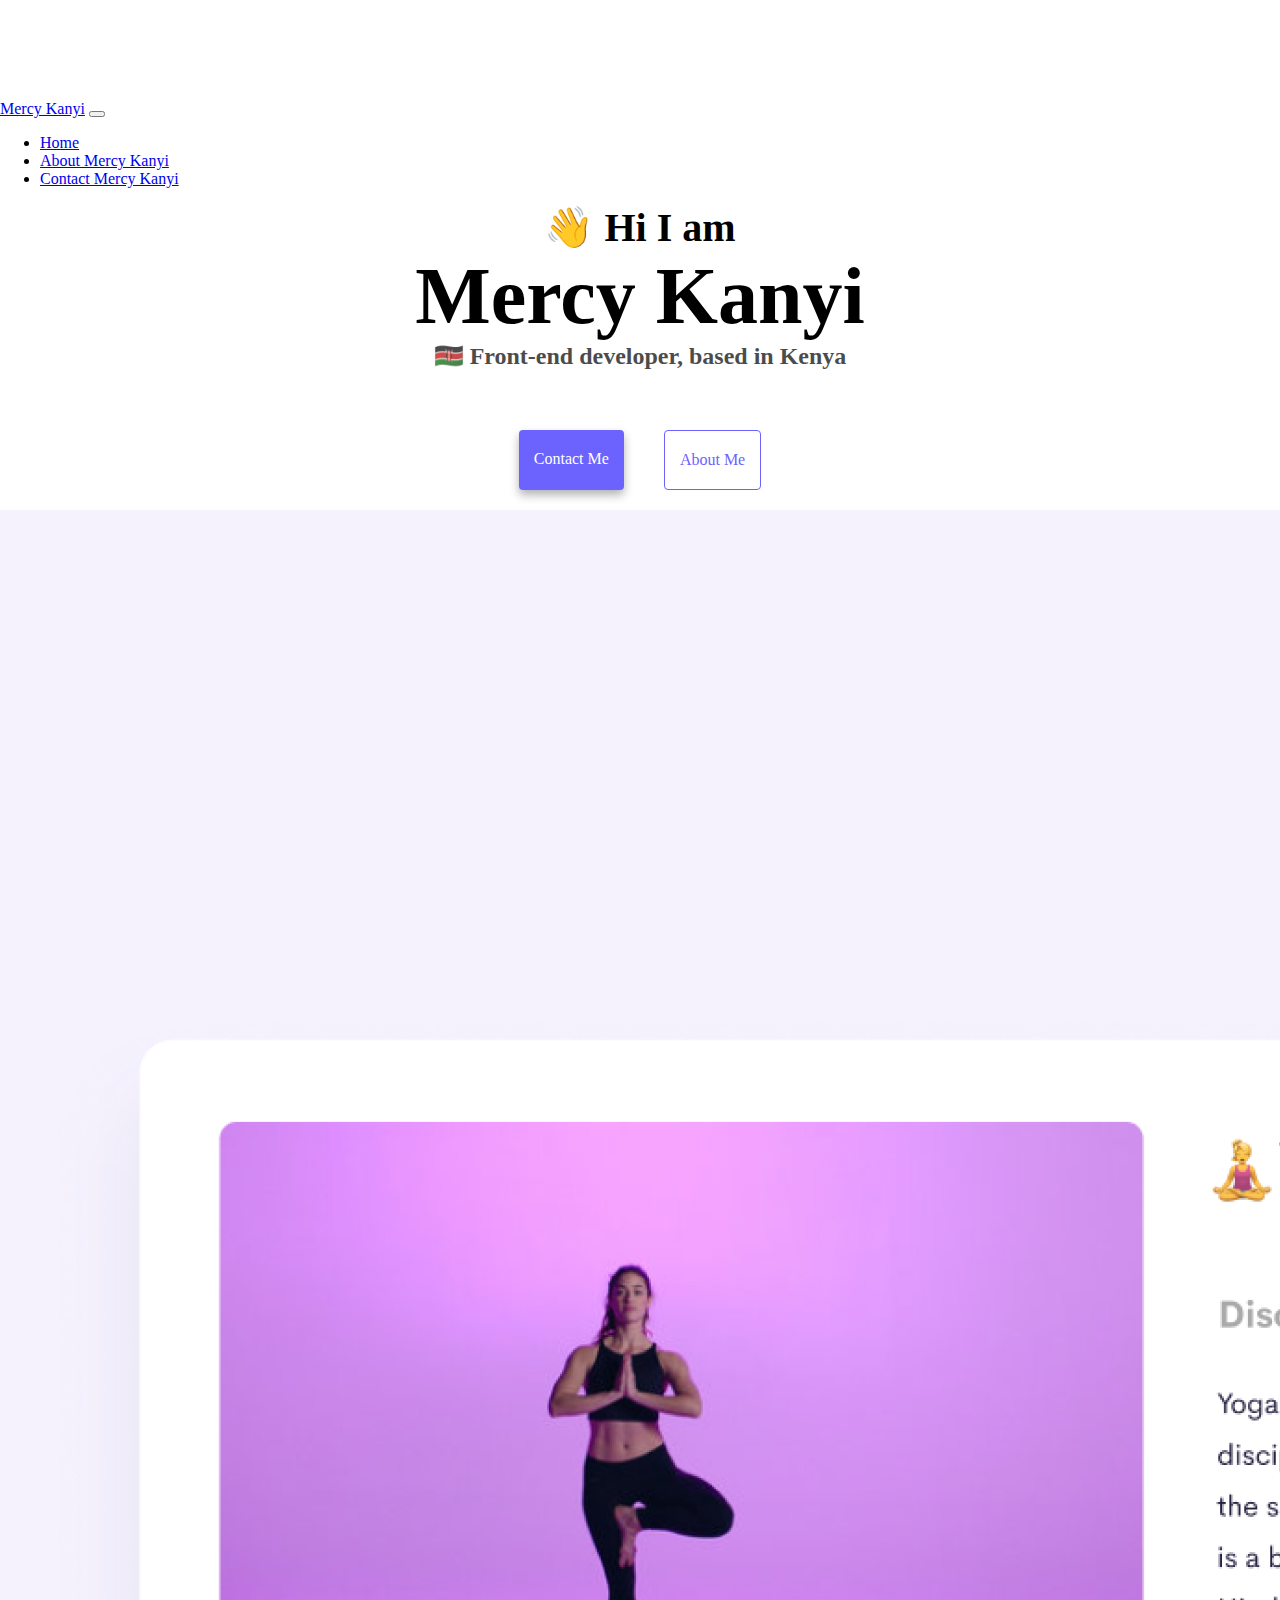
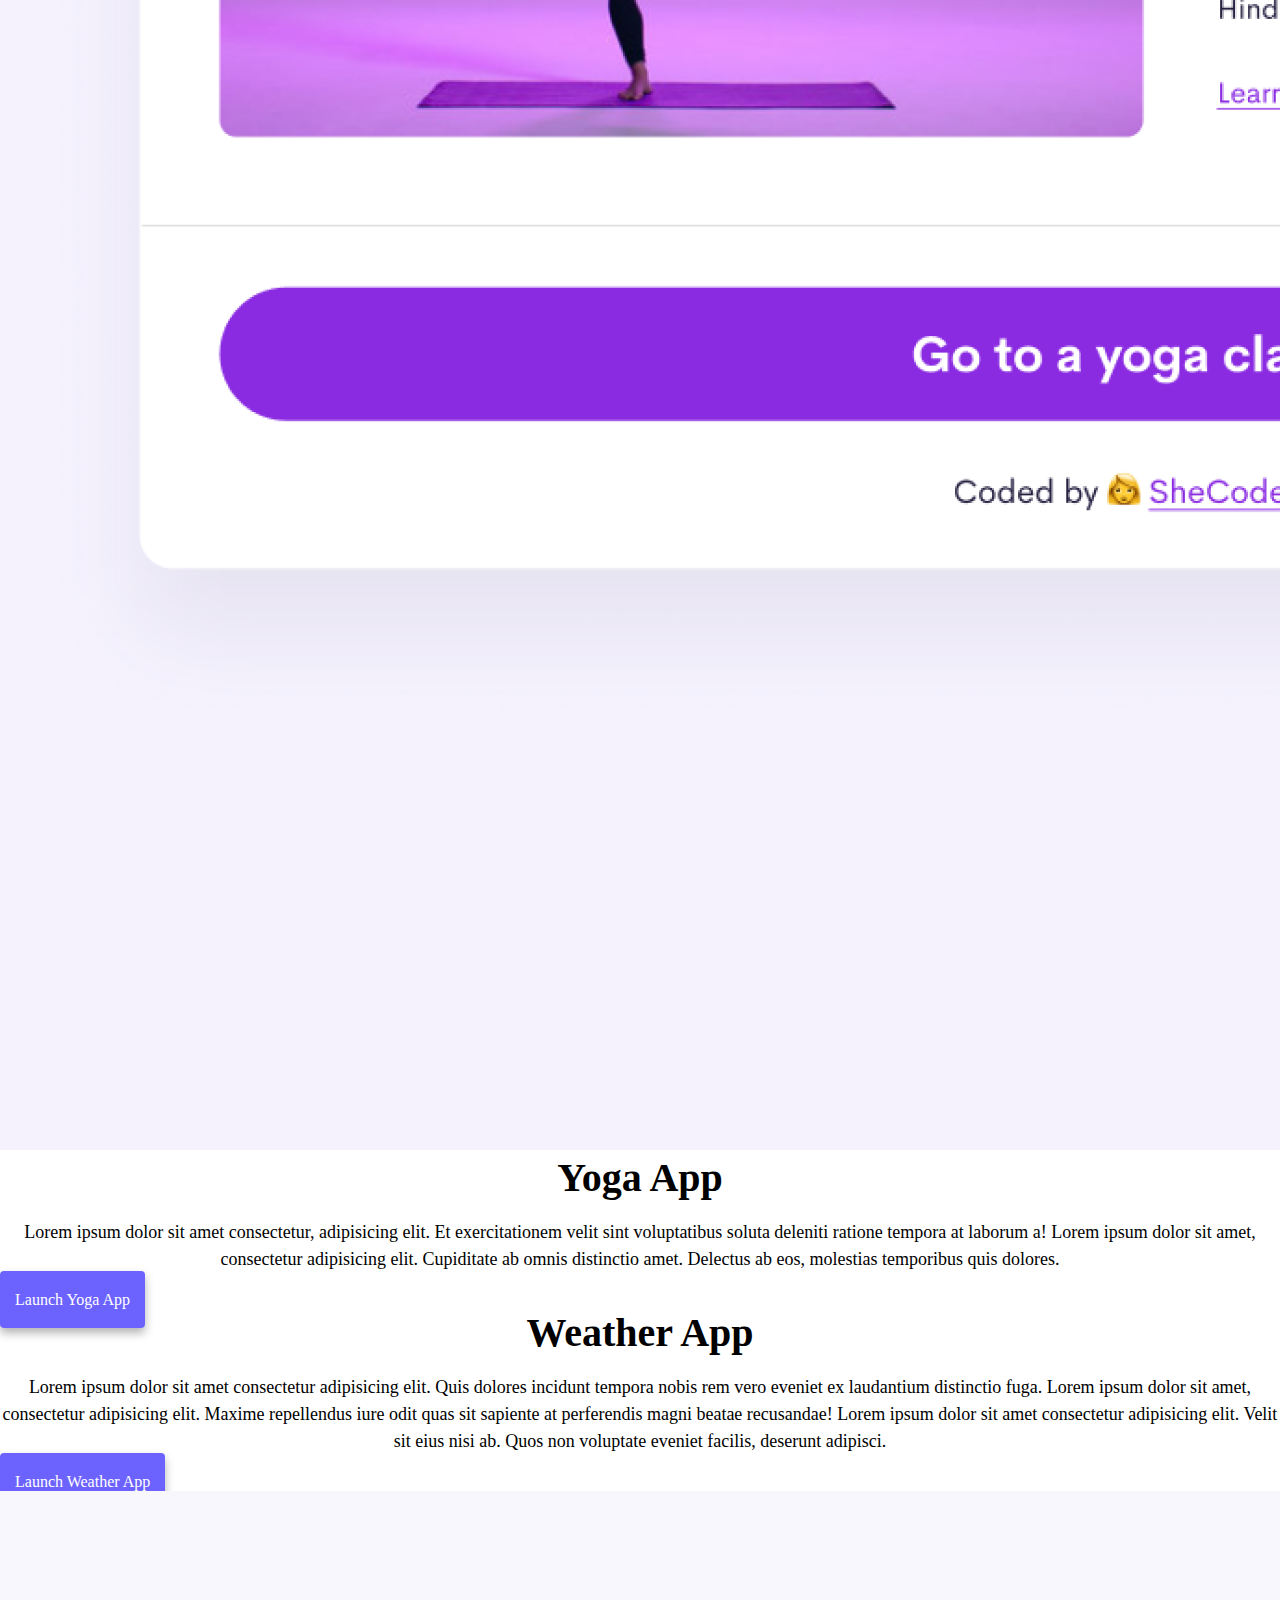
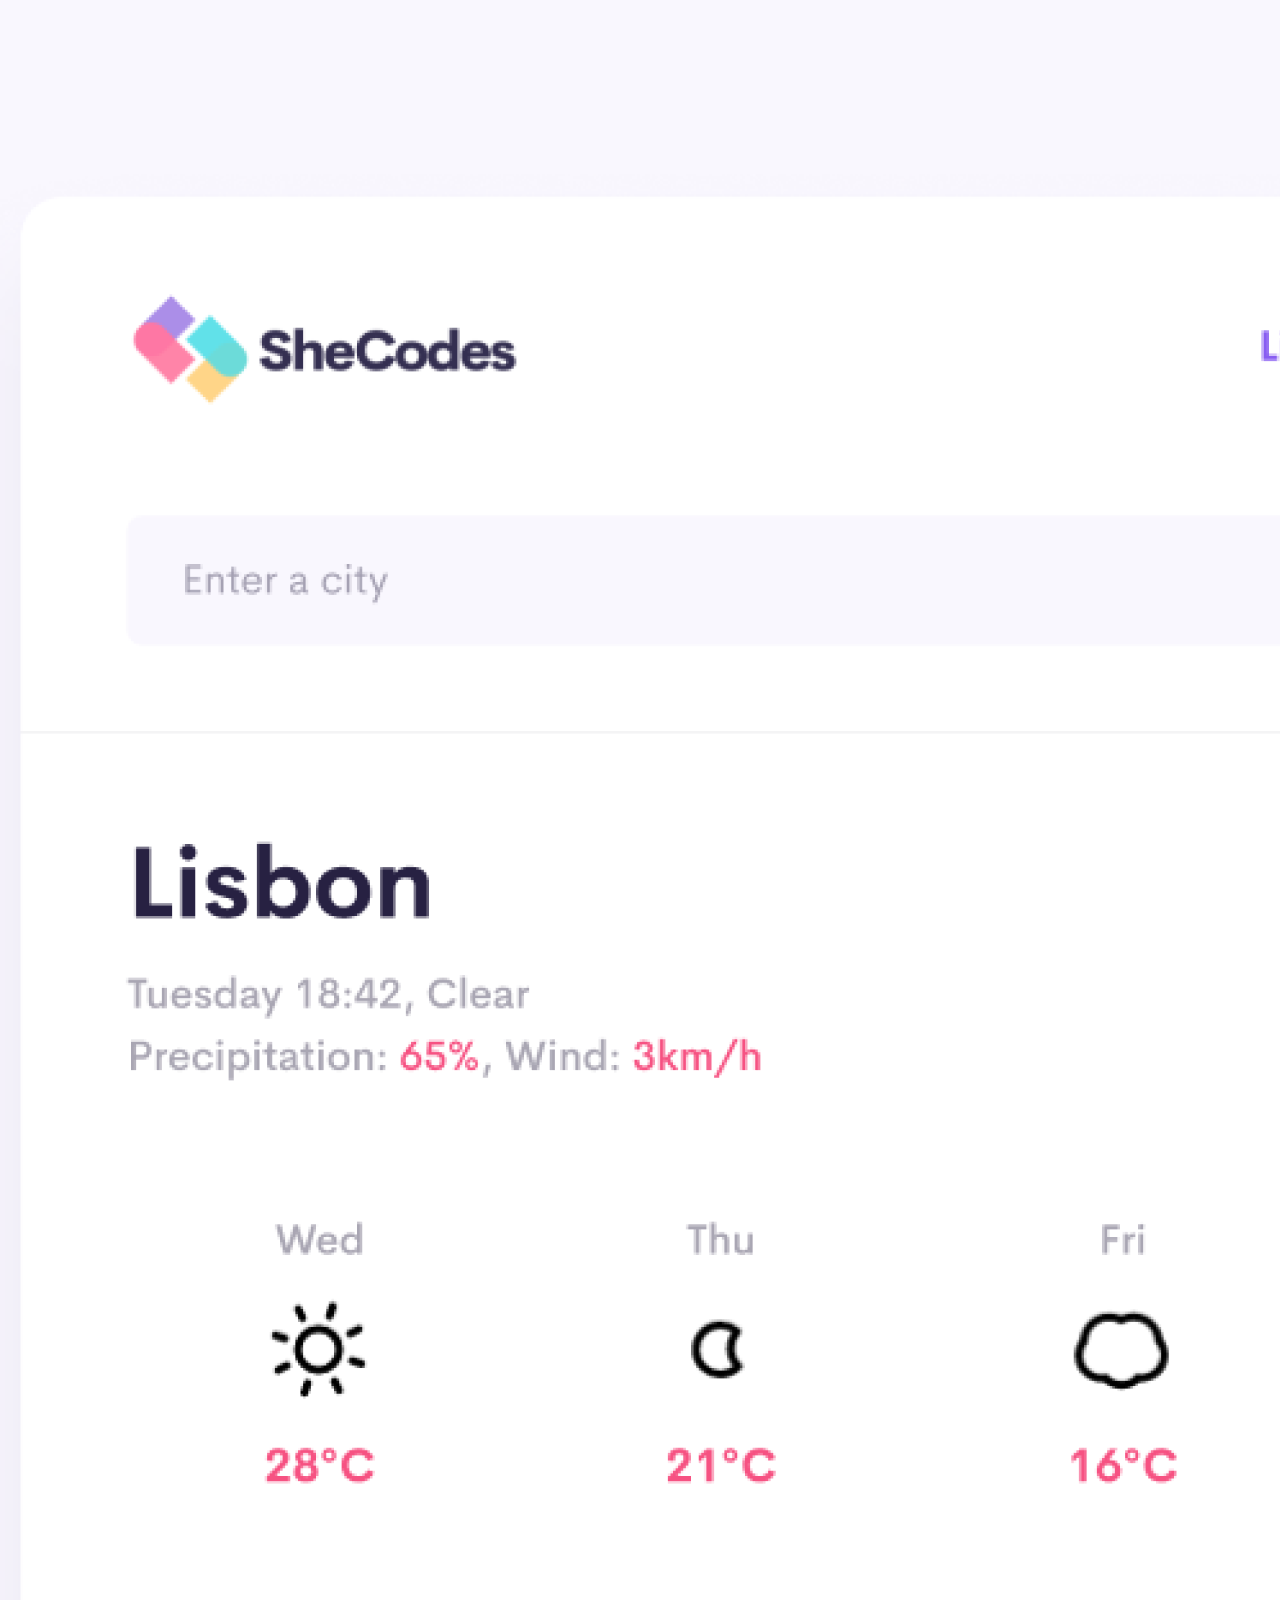
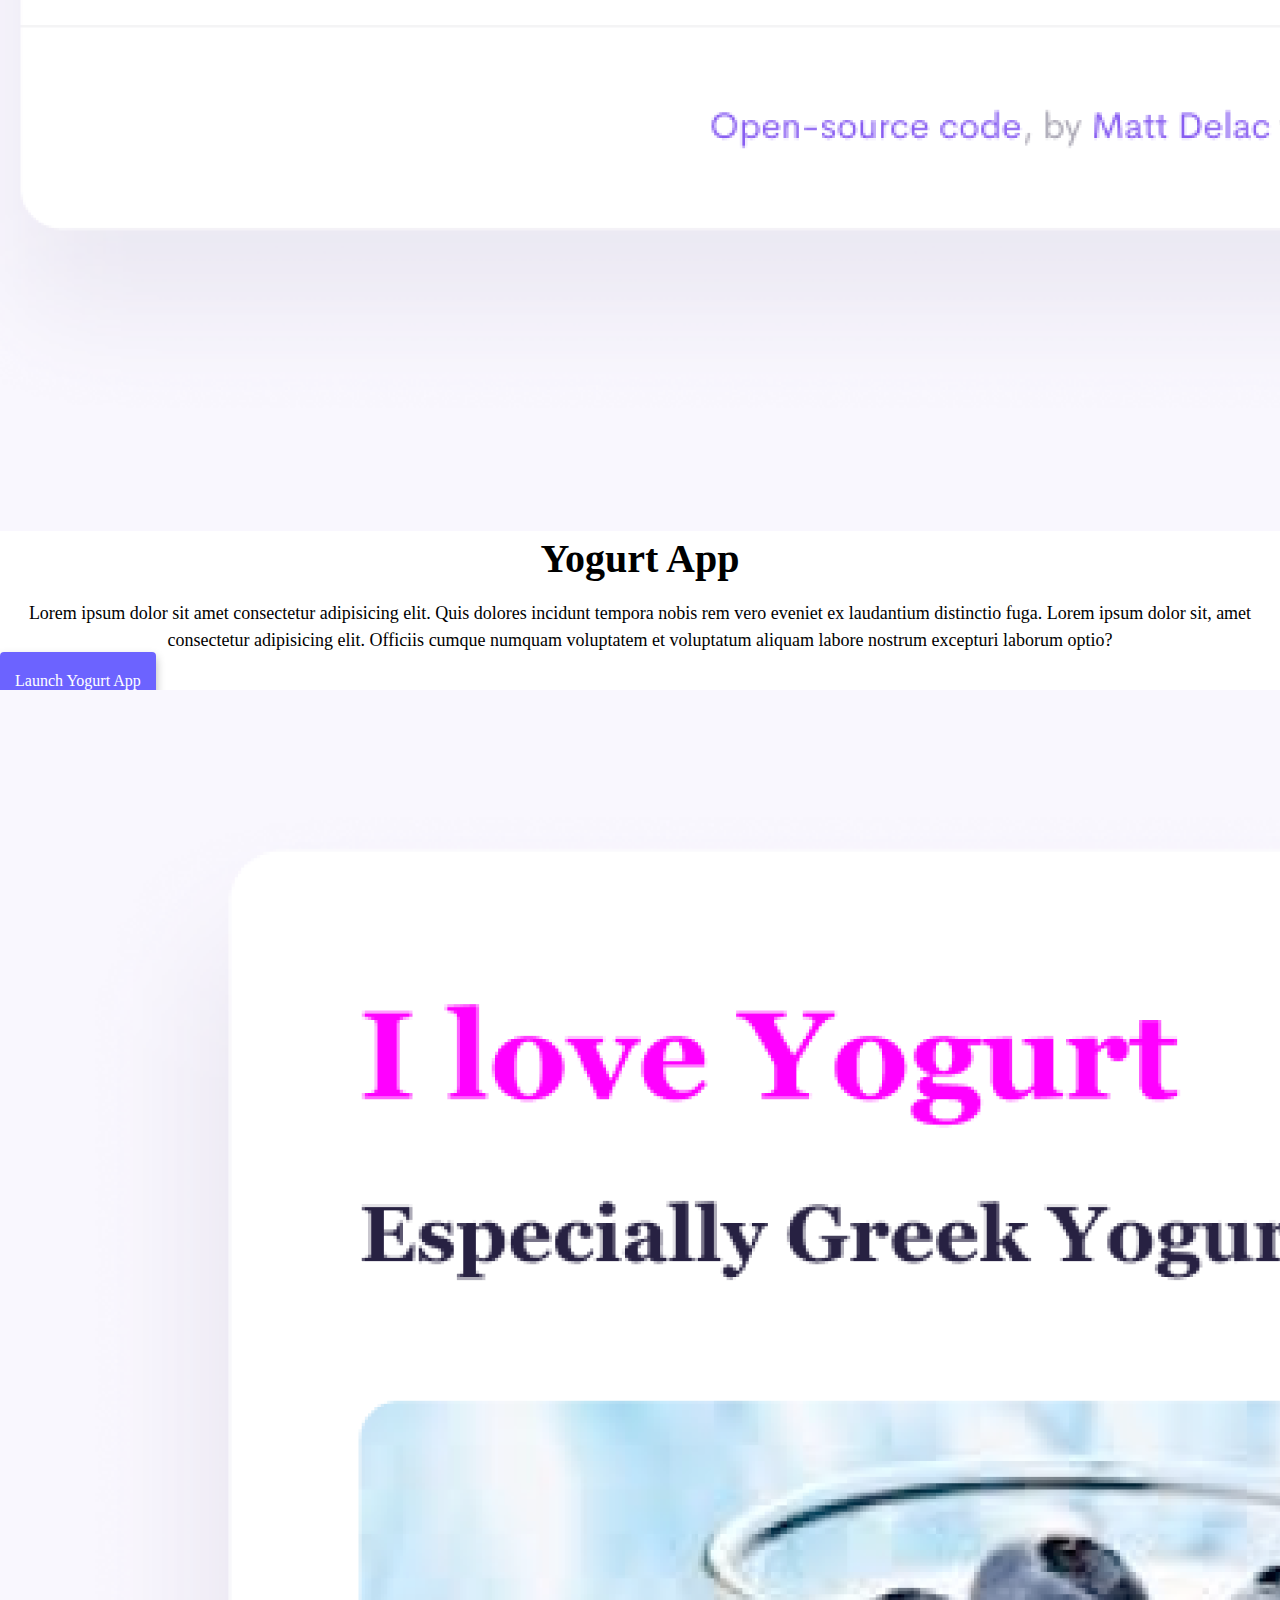
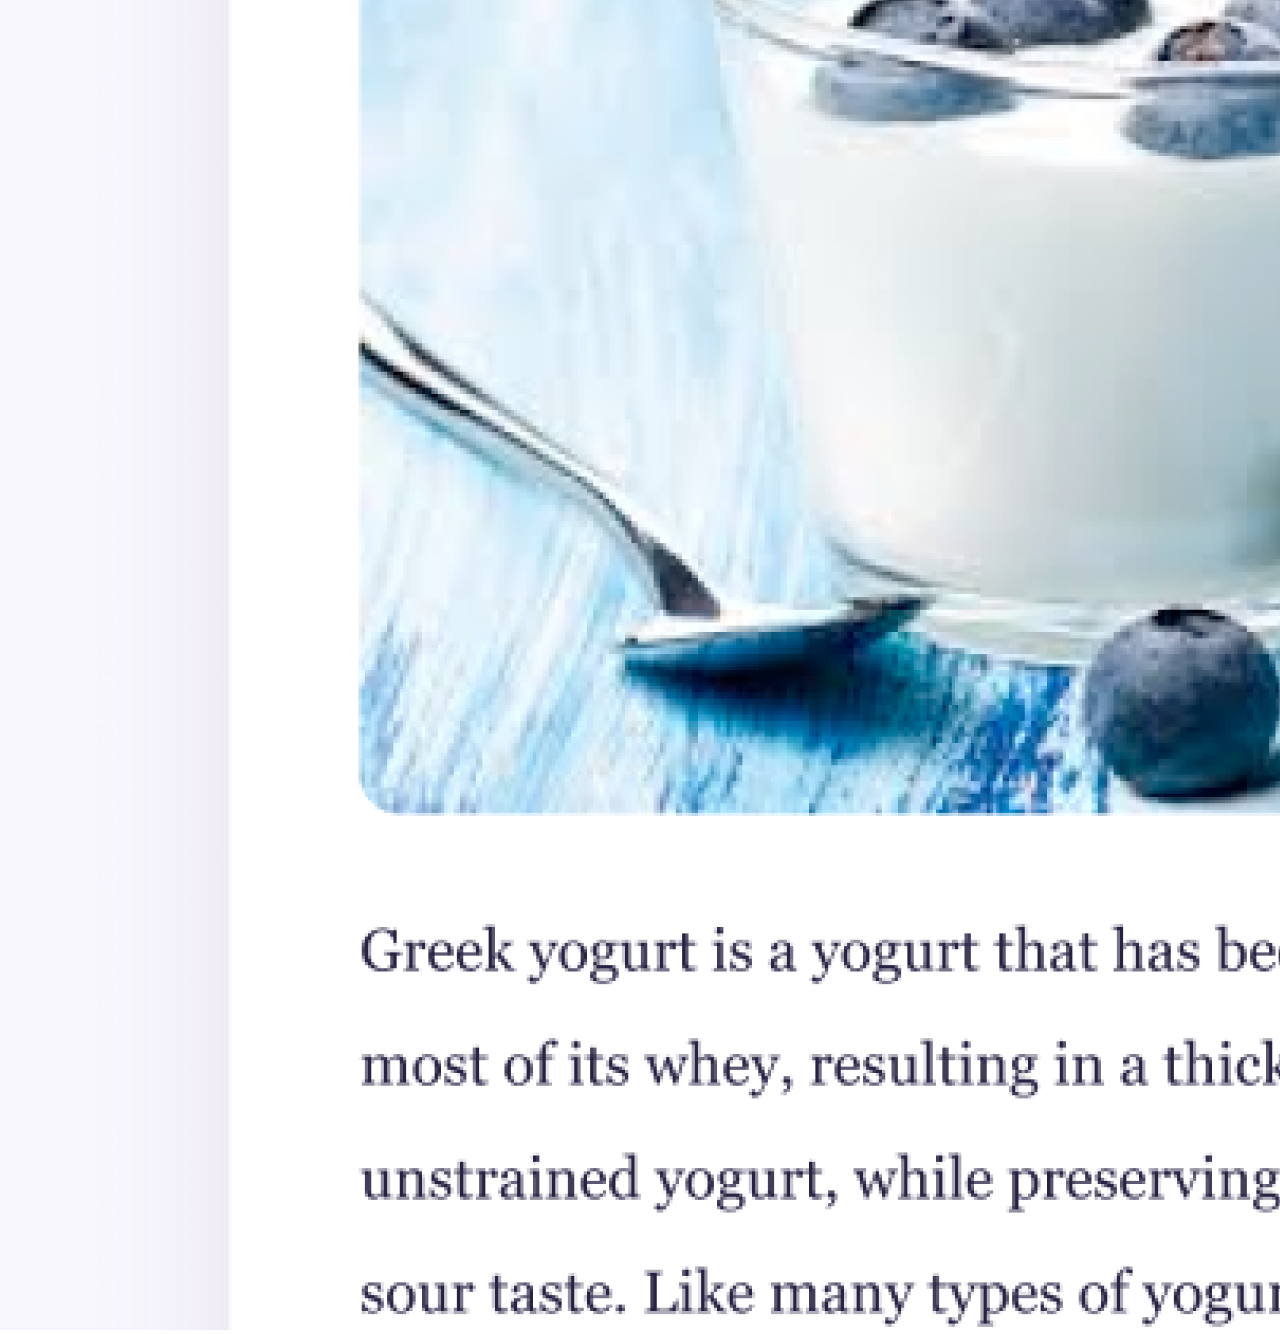
<file: index.html>
<!DOCTYPE html>
<html lang="en">
  <head>
    <meta charset="UTF-8" />
    <meta http-equiv="X-UA-Compatible" content="IE=edge" />
    <meta name="viewport" content="width=device-width, initial-scale=1.0" />
	<meta name="description" content="Mercy Kanyi is a front-web developer based in Kenya. Get to know more about Mercy kanyi and contact her and work with her.">
    <title>Front-end Dev|Mercy Kanyi</title>
    
    <!-- CSS only -->
    <link
      href="https://cdn.jsdelivr.net/npm/bootstrap@5.2.0-beta1/dist/css/bootstrap.min.css"
      rel="stylesheet"
      integrity="sha384-0evHe/X+R7YkIZDRvuzKMRqM+OrBnVFBL6DOitfPri4tjfHxaWutUpFmBp4vmVor"
      crossorigin="anonymous"
    />
    <!-- JavaScript Bundle with Popper -->
    <script
      src="https://cdn.jsdelivr.net/npm/bootstrap@5.2.0-beta1/dist/js/bootstrap.bundle.min.js"
      integrity="sha384-pprn3073KE6tl6bjs2QrFaJGz5/SUsLqktiwsUTF55Jfv3qYSDhgCecCxMW52nD2"
      crossorigin="anonymous"
    ></script>
    <link rel="stylesheet" href="src/style.css" />
  </head>
  <body>
    <nav class="navbar navbar-expand-lg bg-light mb-5 fixed-top">
      <div class="container-fluid">
        <a class="navbar-brand" href="index.html" target="_blank" title="Homepage">Mercy Kanyi</a>
        <button
          class="navbar-toggler"
          type="button"
          data-bs-toggle="collapse"
          data-bs-target="#navbarSupportedContent"
          aria-controls="navbarSupportedContent"
          aria-expanded="false"
          aria-label="Toggle navigation"
        >
          <span class="navbar-toggler-icon"></span>
        </button>
        <div class="collapse navbar-collapse" id="navbarSupportedContent">
          <ul class="navbar-nav me-auto mb-2 mb-lg-0">
            <li class="nav-item">
              <a class="nav-link active" aria-current="page" href="index.html" title="Homepage">Home</a>
            </li>
            <li class="nav-item">
              <a class="nav-link" href="about.html" title="About me">About Mercy Kanyi</a>
            </li>
            <li class="nav-item">
                <a class="nav-link" href="about.html#contact" title="contact link">Contact Mercy Kanyi</a>
              </li>
            
        </div>
      </div>
    </nav>
    <h2>👋 Hi I am</h2>
    <h1>Mercy Kanyi</h1>
    <h3>🇰🇪 Front-end developer, based in Kenya</h3>
    <div class="navigation-links">
      <a href="about.html#contact" class="contact-link" title="contact Mercy Kanyi">Contact me</a>
      <a href="about.html" class="about-link" title="about Mercy Kanyi">About me</a>
    </div>
    <div class="container">
      <div class="row">
        <div class="col-md-6">
          <img src="images/yoga.png" class="img-fluid rounded p-3 mb-4" alt="yoga app">
        </div>
        <div class="col-md-6">
          <h2>Yoga App</h2>
          <p>Lorem ipsum dolor sit amet consectetur, adipisicing elit. Et exercitationem velit sint voluptatibus soluta deleniti ratione tempora at laborum a! Lorem ipsum dolor sit amet, consectetur adipisicing elit. Cupiditate ab omnis distinctio amet. Delectus ab eos, molestias temporibus quis dolores.</p>
          <div class="col mt-5">
              <a href="#" class="primary-link project-link" title="launch yoga app">Launch Yoga App</a>
          </div>
          
        </div>
      </div>
      <div class="row mt-5">
        <div class="col-md-6">
        <h2>Weather App</h2>
        <p>Lorem ipsum dolor sit amet consectetur adipisicing elit. Quis dolores incidunt tempora nobis rem vero eveniet ex laudantium distinctio fuga. Lorem ipsum dolor sit amet, consectetur adipisicing elit. Maxime repellendus iure odit quas sit sapiente at perferendis magni beatae recusandae! Lorem ipsum dolor sit amet consectetur adipisicing elit. Velit sit eius nisi ab. Quos non voluptate eveniet facilis, deserunt adipisci.</p>
        <div class="col mt-5">
            <a href="#" class="primary-link project-link" title="launch weather app">Launch Weather App</a>
        </div></div>
        <div class="col-md-6">
            <img src="images/weather.png" class="img-fluid rounded p-3 mt-4" alt="weather app">
        
      </div>
      <div class="row mt-5 mb-5">
          <div class="col-md-6">
              <h2>Yogurt App</h2>
              <p>Lorem ipsum dolor sit amet consectetur adipisicing elit. Quis dolores incidunt tempora nobis rem vero eveniet ex laudantium distinctio fuga. Lorem ipsum dolor sit, amet consectetur adipisicing elit. Officiis cumque numquam voluptatem et voluptatum aliquam labore nostrum excepturi laborum optio?</p>
              <div class="col mt-5">
                  <a href="#" class="primary-link project-link" title="launch yogurt app">Launch Yogurt App</a>
              </div></div>
              <div class="col-md-6">
                  <img src="images/yogurt.png" class="img-fluid rounded p-3 mt-4" alt="yoga app">
      </div>
    </div>
    </body>
</html>
</file>
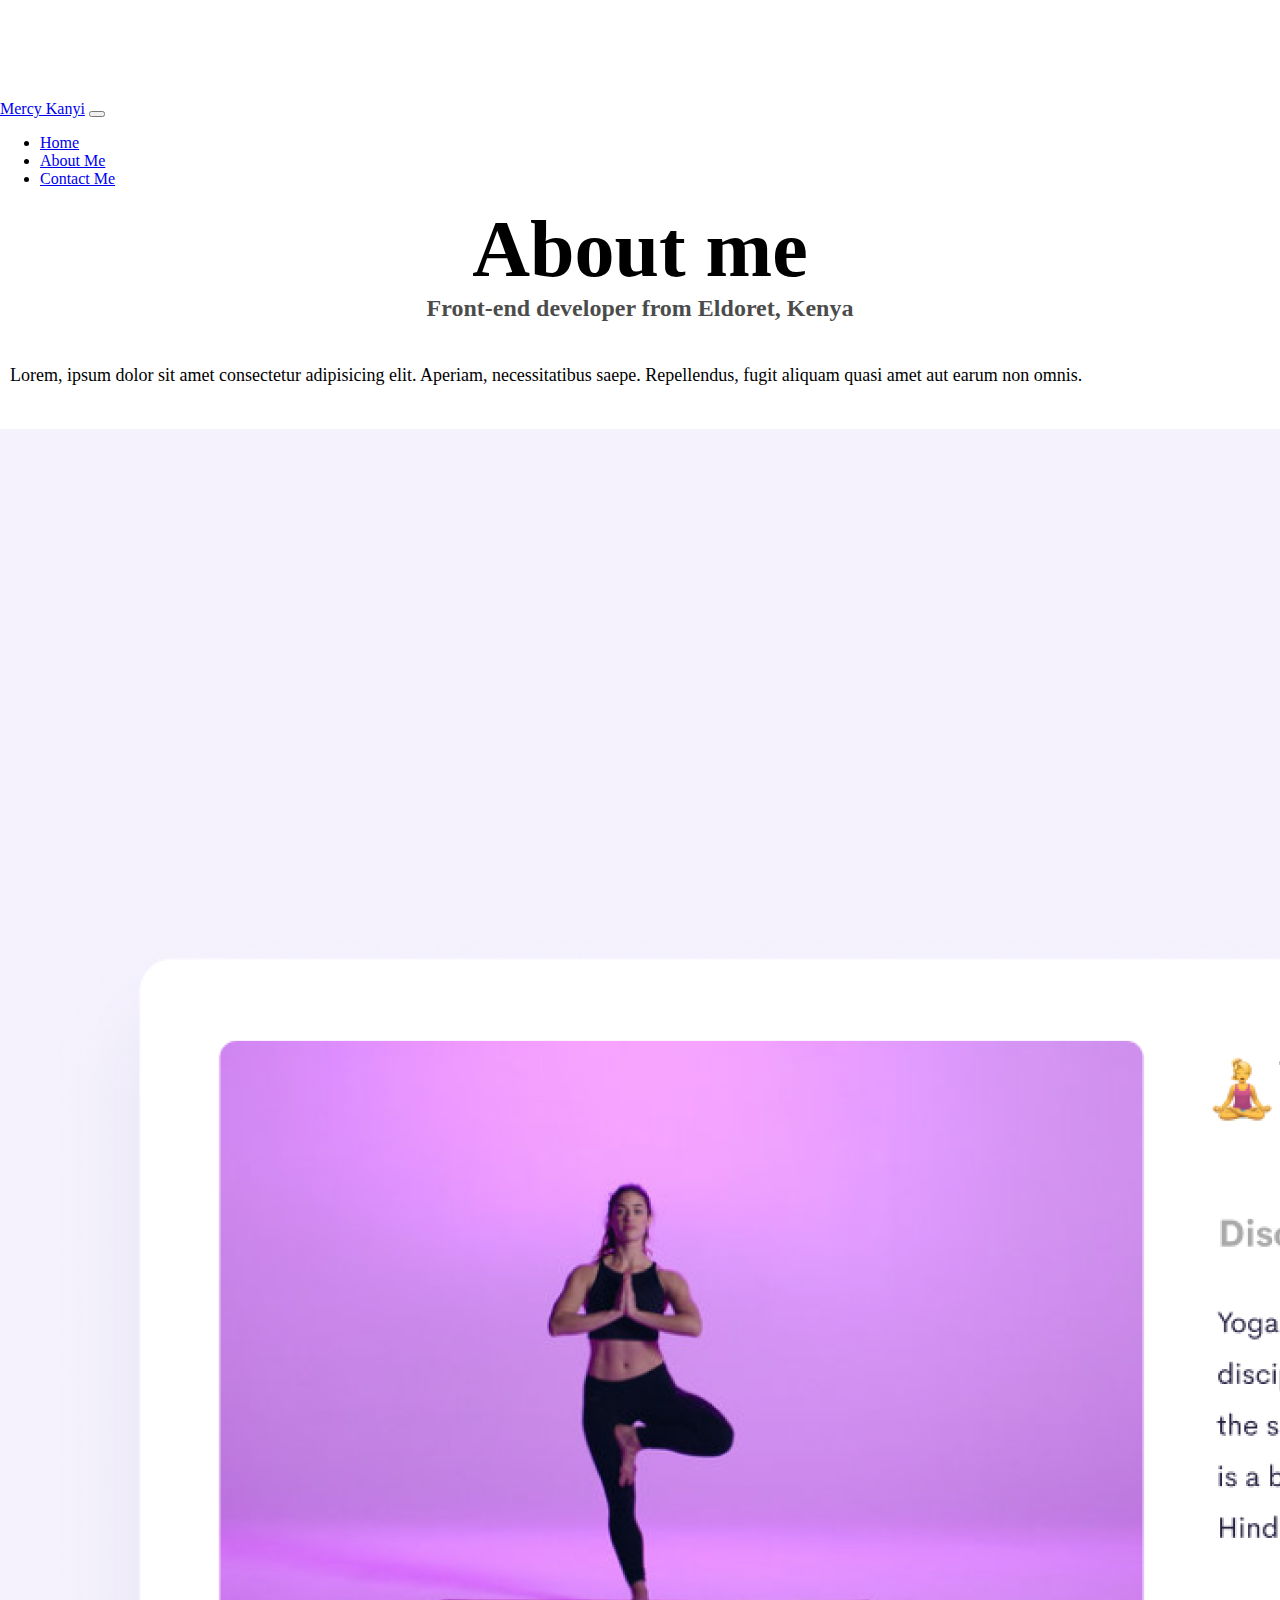
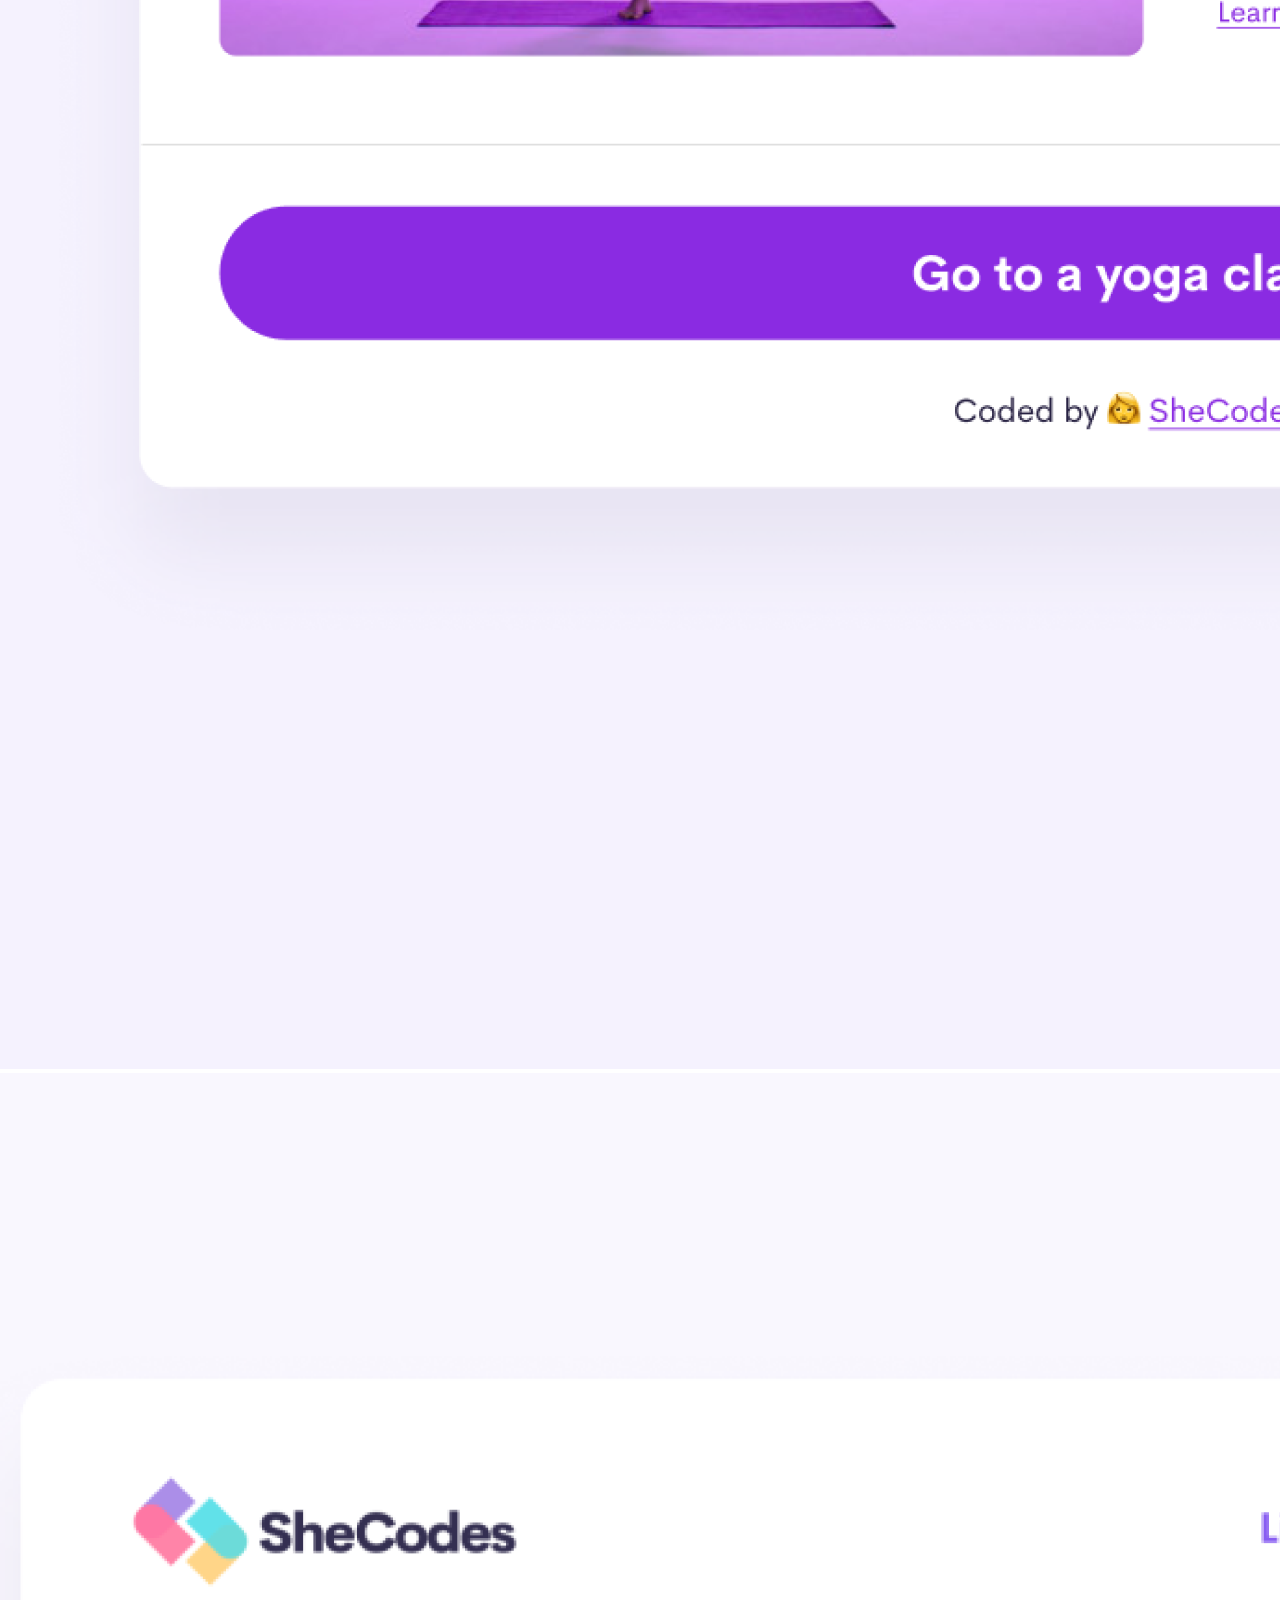
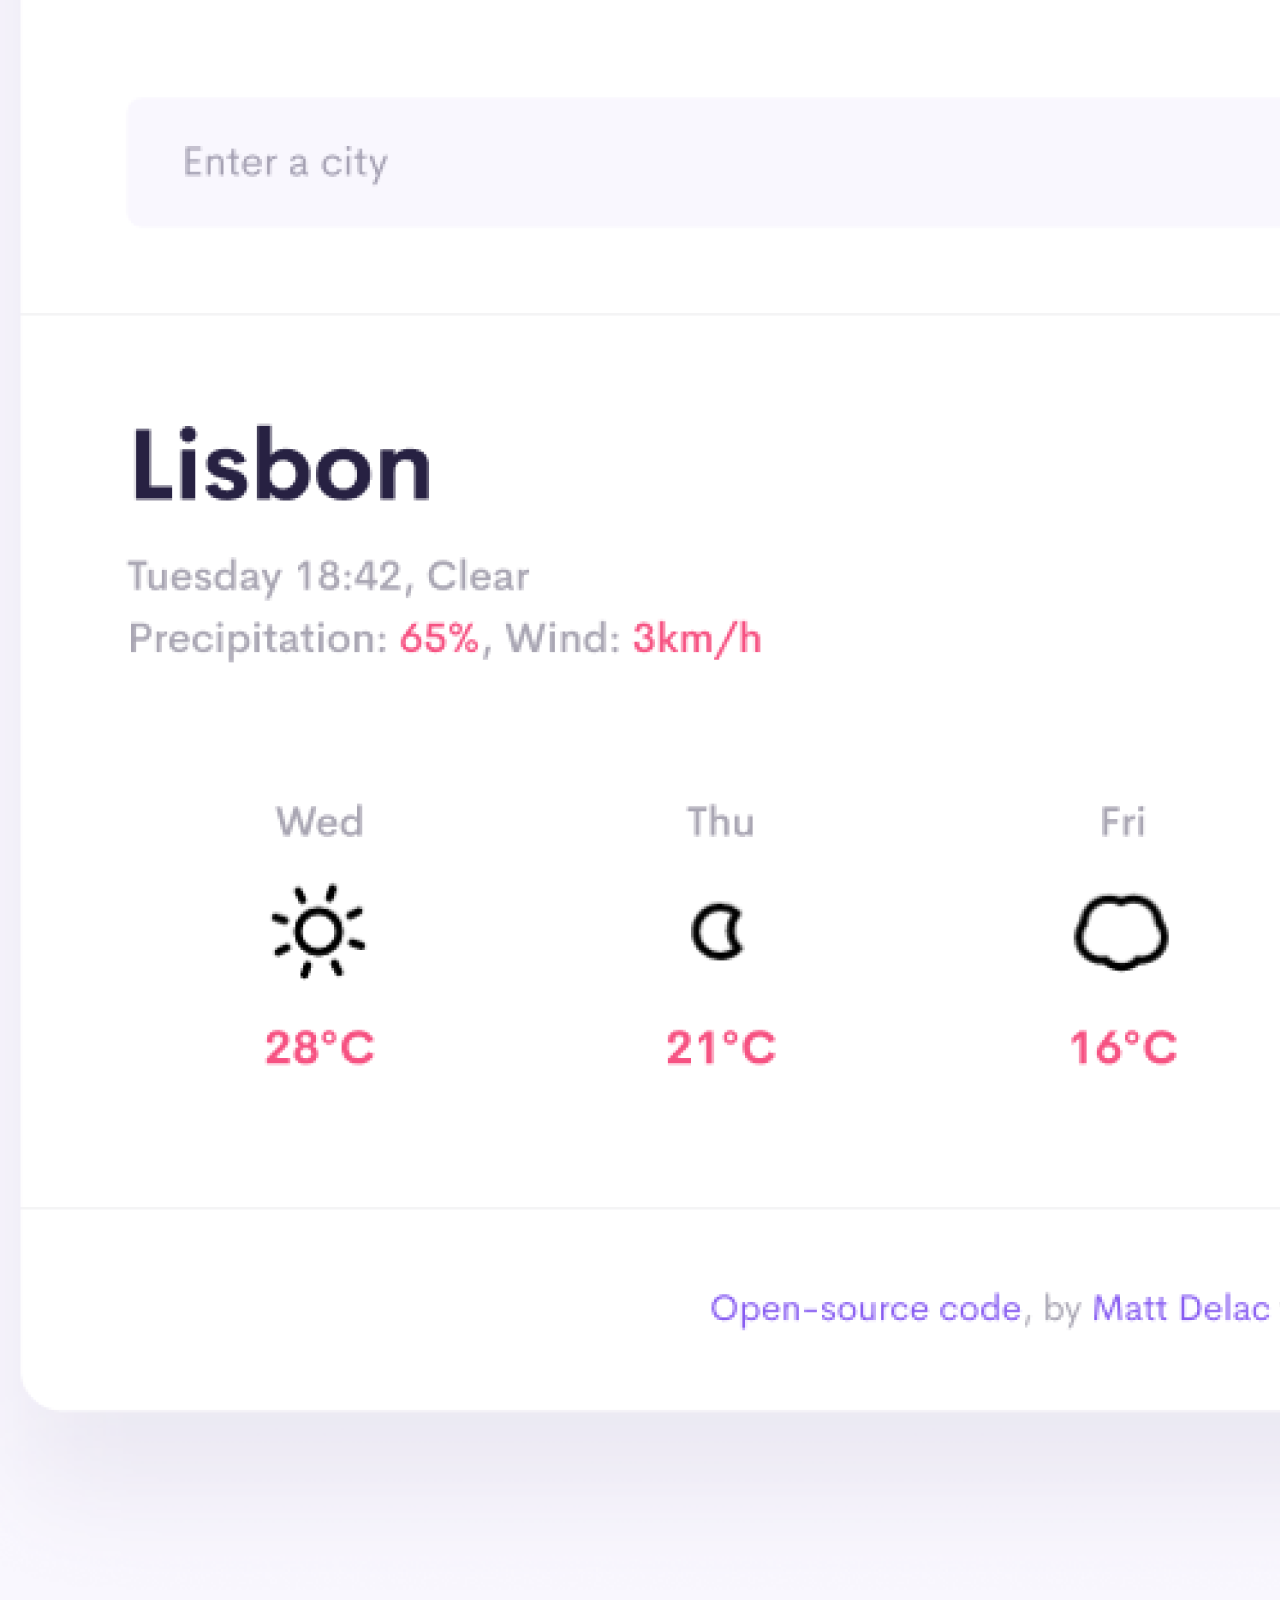
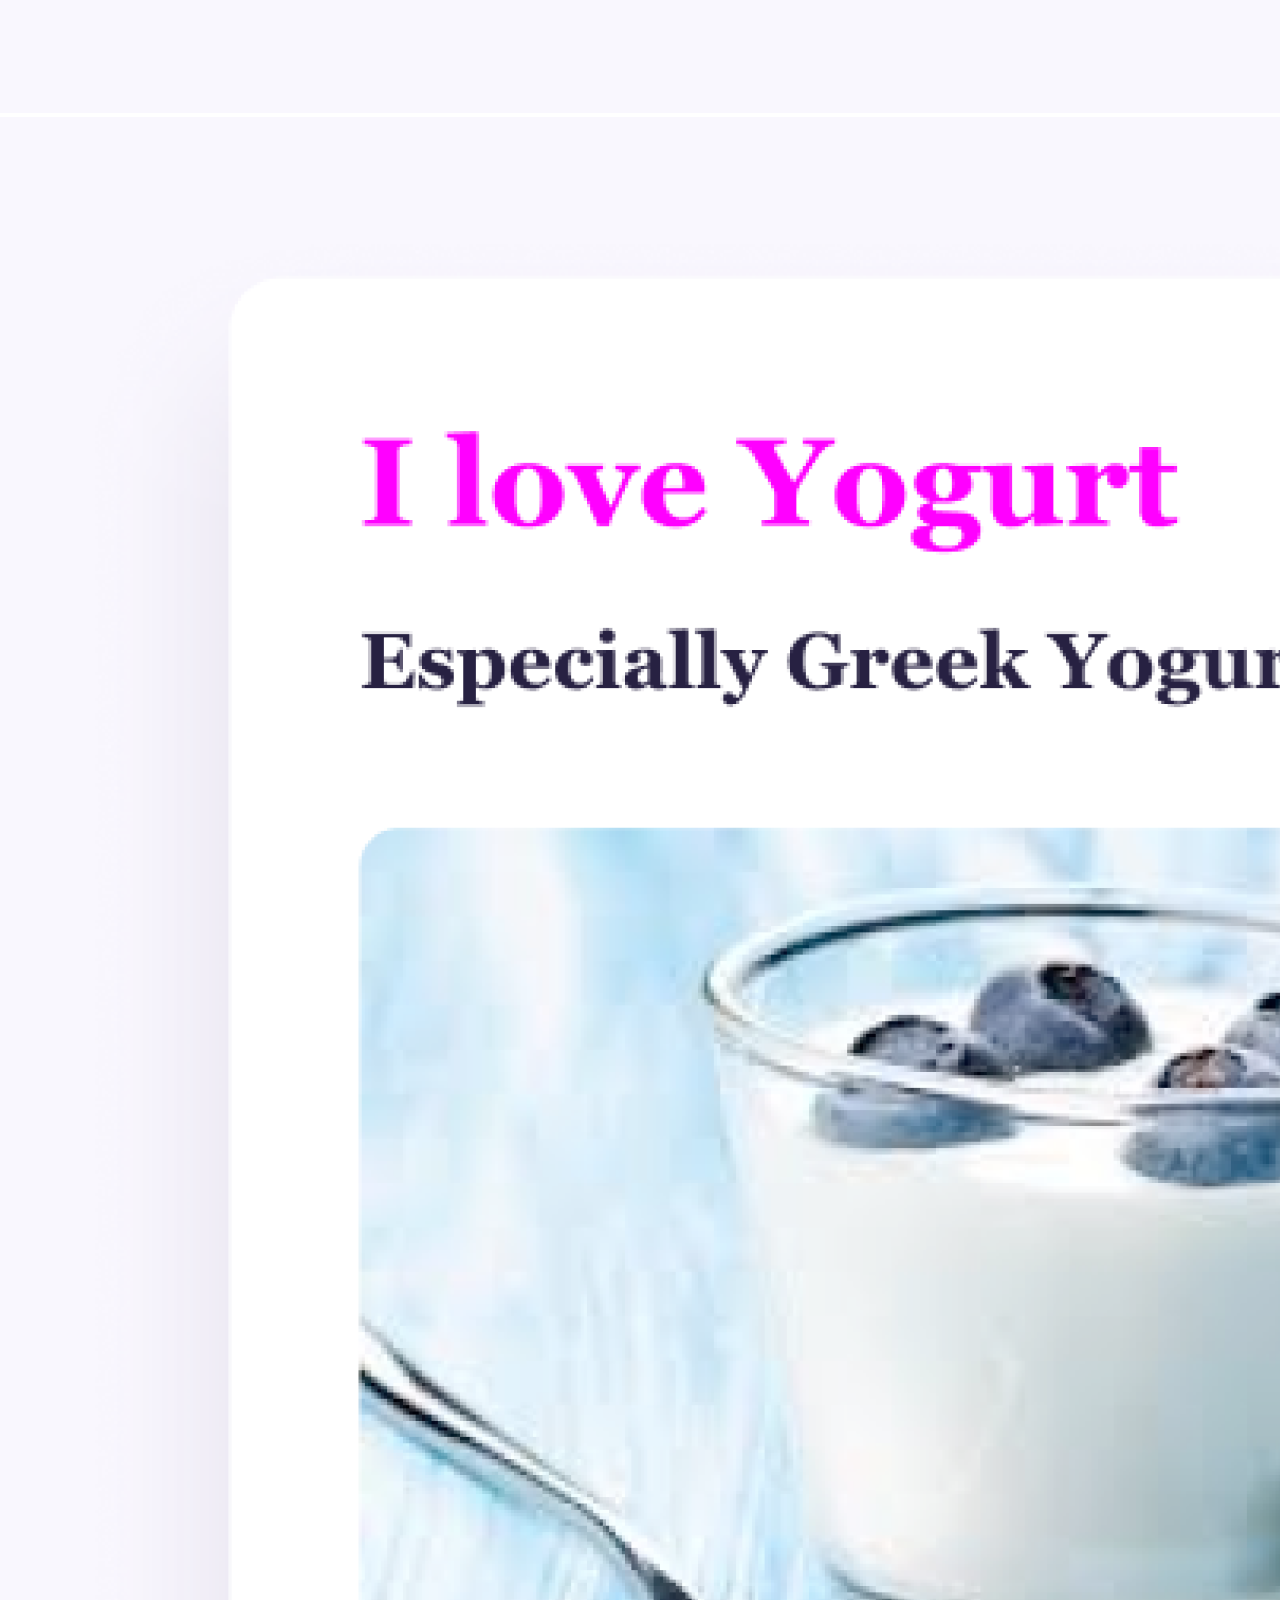
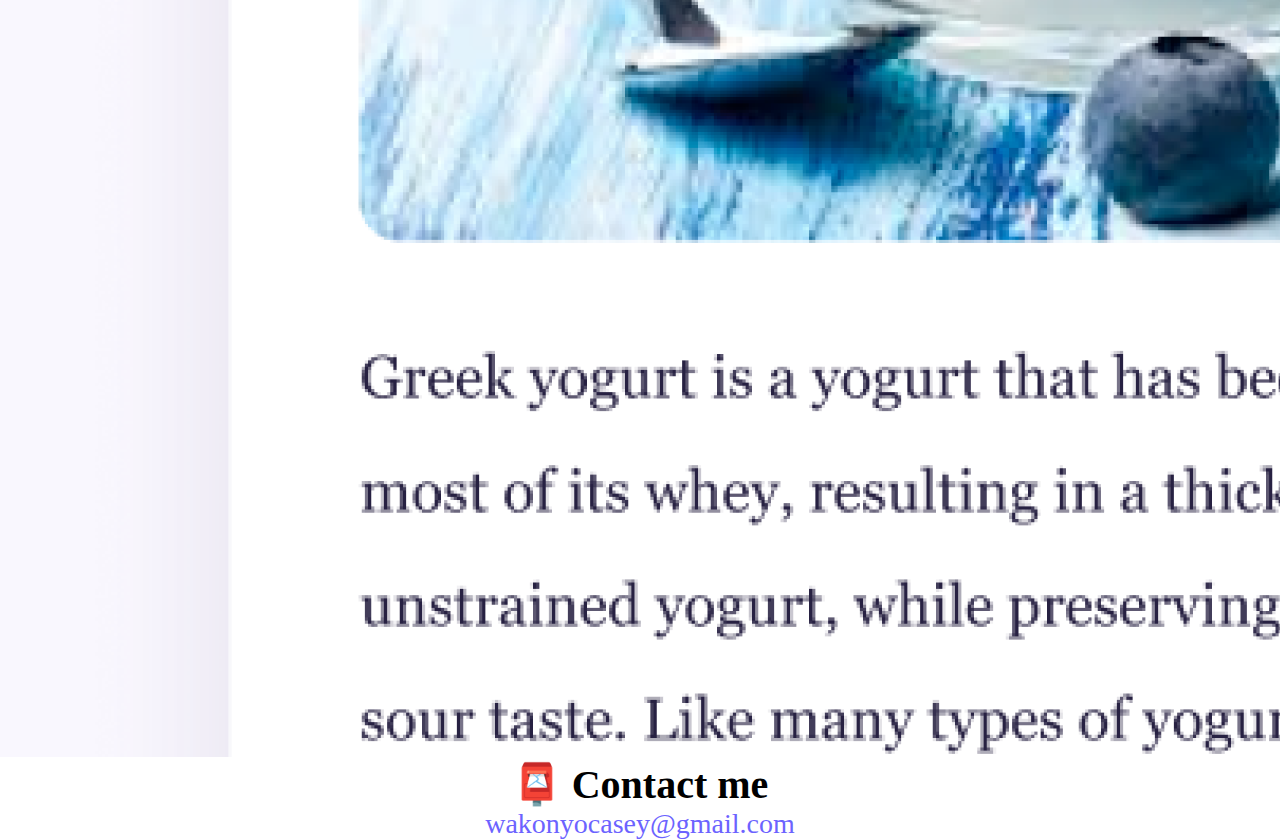
<file: about.html>
<!DOCTYPE html>
<html lang="en">
  <head>
    <meta charset="UTF-8" />
    <meta http-equiv="X-UA-Compatible" content="IE=edge" />
    <meta name="viewport" content="width=device-width, initial-scale=1.0" />
    <meta name="description" content="Get to know more about Mercy kanyi and contact her. Mercy Kanyi is a front-web developer based in Kenya.">
	<!-- CSS only -->
    <link
      href="https://cdn.jsdelivr.net/npm/bootstrap@5.2.0-beta1/dist/css/bootstrap.min.css"
      rel="stylesheet"
      integrity="sha384-0evHe/X+R7YkIZDRvuzKMRqM+OrBnVFBL6DOitfPri4tjfHxaWutUpFmBp4vmVor"
      crossorigin="anonymous"
    />
    <!-- JavaScript Bundle with Popper -->
<script src="https://cdn.jsdelivr.net/npm/bootstrap@5.2.0-beta1/dist/js/bootstrap.bundle.min.js" integrity="sha384-pprn3073KE6tl6bjs2QrFaJGz5/SUsLqktiwsUTF55Jfv3qYSDhgCecCxMW52nD2" crossorigin="anonymous"></script>
    <link rel="stylesheet" href="src/style.css" />
    <title>About|Mercy Kanyi</title>
  </head>
  <body>
      <nav class="navbar navbar-expand-lg bg-light fixed-top">
          <div class="container-fluid">
            <a class="navbar-brand" href="index.html" title="Homepage">Mercy Kanyi</a>
            <button
              class="navbar-toggler"
              type="button"
              data-bs-toggle="collapse"
              data-bs-target="#navbarSupportedContent"
              aria-controls="navbarSupportedContent"
              aria-expanded="false"
              aria-label="Toggle navigation"
            >
              <span class="navbar-toggler-icon"></span>
            </button>
            <div class="collapse navbar-collapse" id="navbarSupportedContent">
              <ul class="navbar-nav me-auto mb-2 mb-lg-0">
                <li class="nav-item">
                  <a class="nav-link" aria-current="page" href="index.html" title="homepage">Home</a>
                </li>
                <li class="nav-item">
                  <a class="nav-link active" href="about.html" title="about Mercy Kanyi">About Me</a>
                </li>
                <li class="nav-item">
                    <a class="nav-link" href="about.html#contact" title="contact Mercy Kanyi">Contact Me</a>
                  </li>
                
            </div>
          </div>
        </nav>
    <h1>About me</h1>
    <h3>Front-end developer from Eldoret, Kenya</h3>
    <div class="about-paragraphs">
      <p>
        Lorem, ipsum dolor sit amet consectetur adipisicing elit. Aperiam,
        necessitatibus saepe. Repellendus, fugit aliquam quasi amet aut earum
        non omnis.
      </p>
    </div>
    <div class="container">
      <div class="row">
        <div class="col-sm-4">
          <img
            src="images/yoga.png"
            class="img-fluid p-2 shadow rounded mb-5"
            alt="yoga"
          />
        </div>
        <div class="col-sm-4">
          <img
            src="images/weather.png"
            class="img-fluid p-2 shadow rounded mb-5"
            alt="weather"
          />
        </div>
        <div class="col-sm-4">
          <img
            src="images/yogurt.png"
            class="img-fluid p-2 shadow rounded mb-5"
            alt="yogurt"
          />
        </div>
      </div>
    </div>
    <div id="contact">
      <h2>📮 Contact me</h2>
      <a href="mailto:wakonyocasey@gmail.com" class="email-link" title="contact Mercy Kanyi">
        wakonyocasey@gmail.com
      </a>
    </div>
  </body>
</html>
</file>
<file: src/style.css>
:root {
  --primary-color: #6c63ff;
  --secondary-color: #f5f2fe;
  --box-shadow: 0 5px 10px rgba(0, 0, 0, 0.3);
}

body {
  margin: 0;
  margin-top: 100px;
  display: block;
}

h1,
h2,
h3 {
  text-align: center;
  margin: 0;
}

h1 {
  font-size: 80px;
}

h2 {
  font-size: 40px;
}

h3 {
  font-size: 24px;
  opacity: 0.7;
}

p {
  border-radius: 4px;
  font-size: 18px;
  line-height: 1.5;
  text-align: center;
}

.navigation-links {
  display: flex;
  margin-top: 40px;
  justify-content: center;
}

.navigation-links a {
  margin: 20px;
  border-radius: 4px;
  padding: 20px 15px;
  text-decoration: none;
  text-transform: capitalize;
}

.contact-link {
  background: var(--primary-color);
  box-shadow: var(--box-shadow);
  color: white;
}

.about-link {
  color: var(--primary-color);
  border: 1px solid var(--primary-color);
}

.homepage-link {
  color: var(--primary-color);
  text-align: center;
  display: block;
}

.about-paragraphs {
  display: flex;
  margin: 30px 0;
}

.about-paragraphs p {
  margin: 10px;
}

.email-link {
  display: flex;
  justify-content: center;
  color: var(--primary-color);
  font-size: 28px;
  text-decoration: none;
}

.email-link:hover {
  text-decoration: underline;
}

.primary-link {
  border-radius: 4px;
  padding: 20px 15px;
  text-decoration: none;
  text-transform: capitalize;
  background: var(--primary-color);
  box-shadow: var(--box-shadow);
  color: white;
}
@media (max-width: 576px) {
	h1 {
		font-size: 50px;
	}
	.project-link {
    display: block;
    text-align: center;
    margin: 0 20px;
	}
}
</file>
